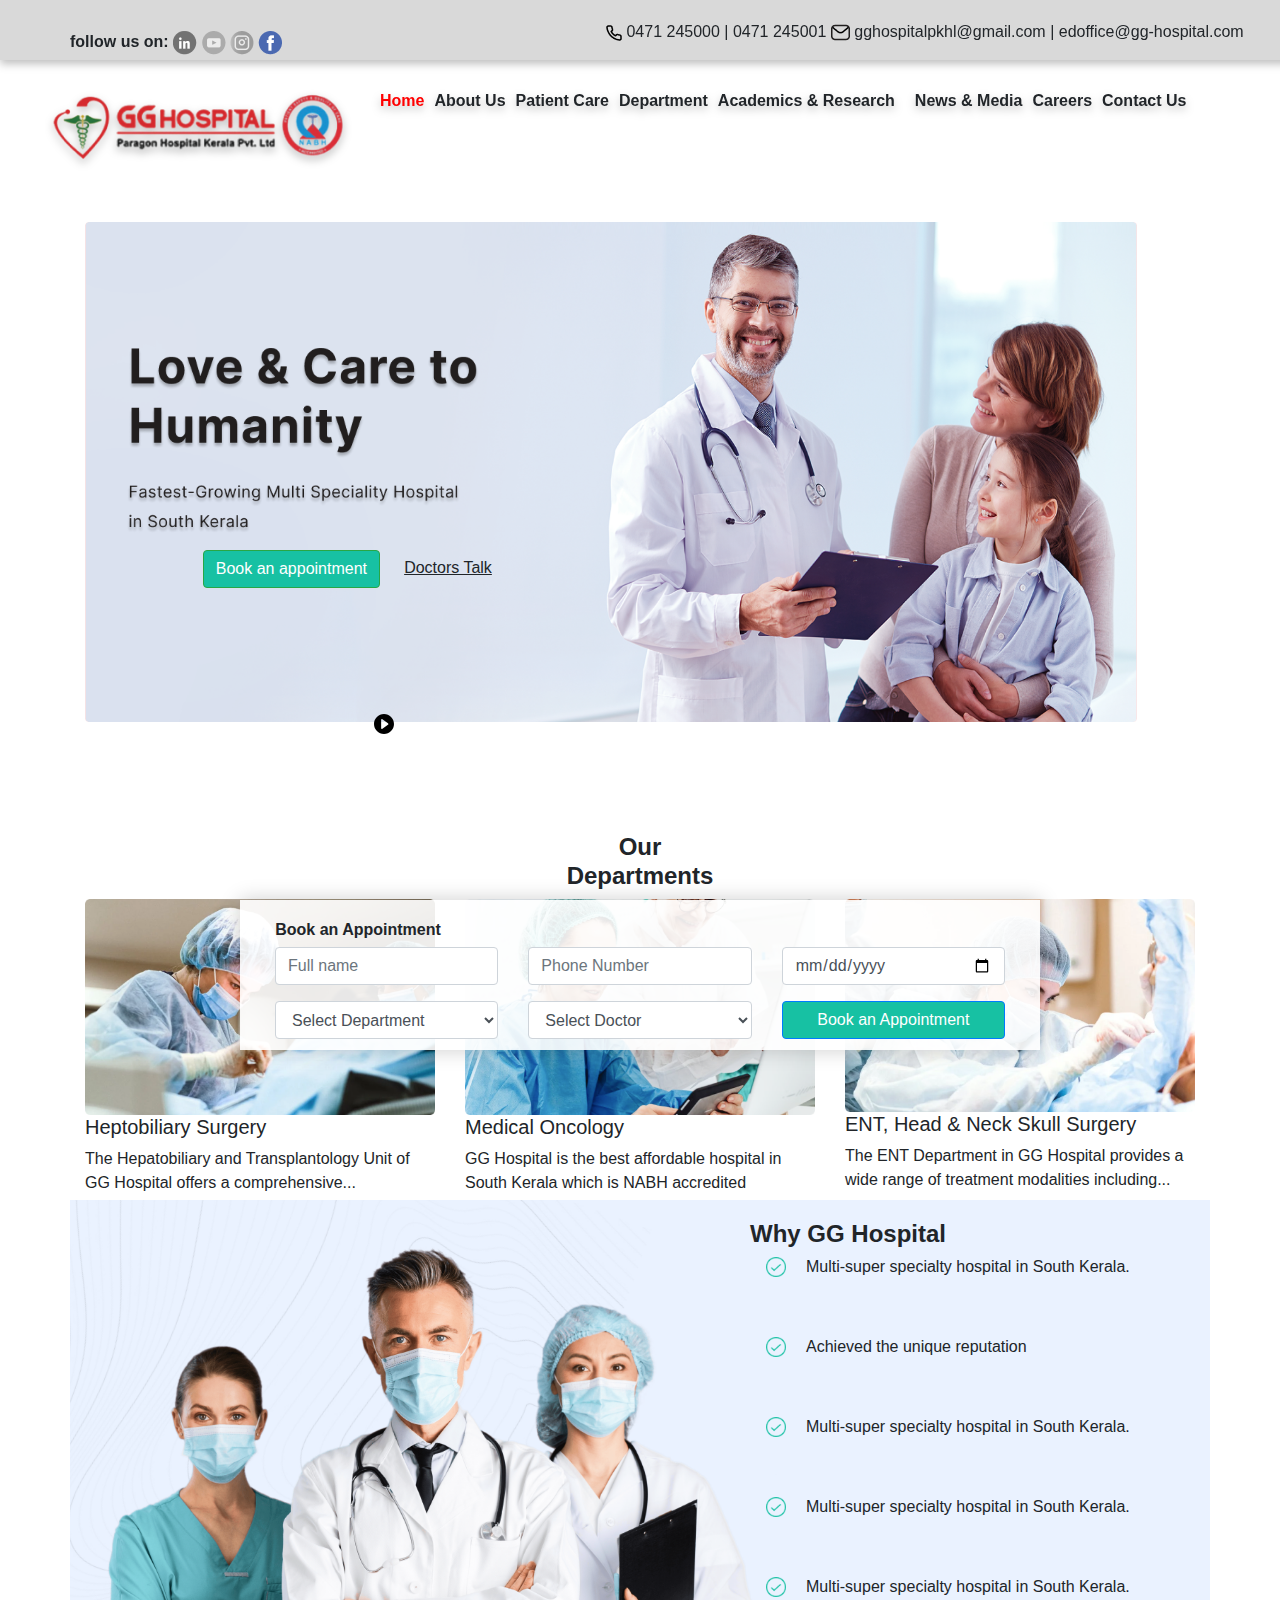
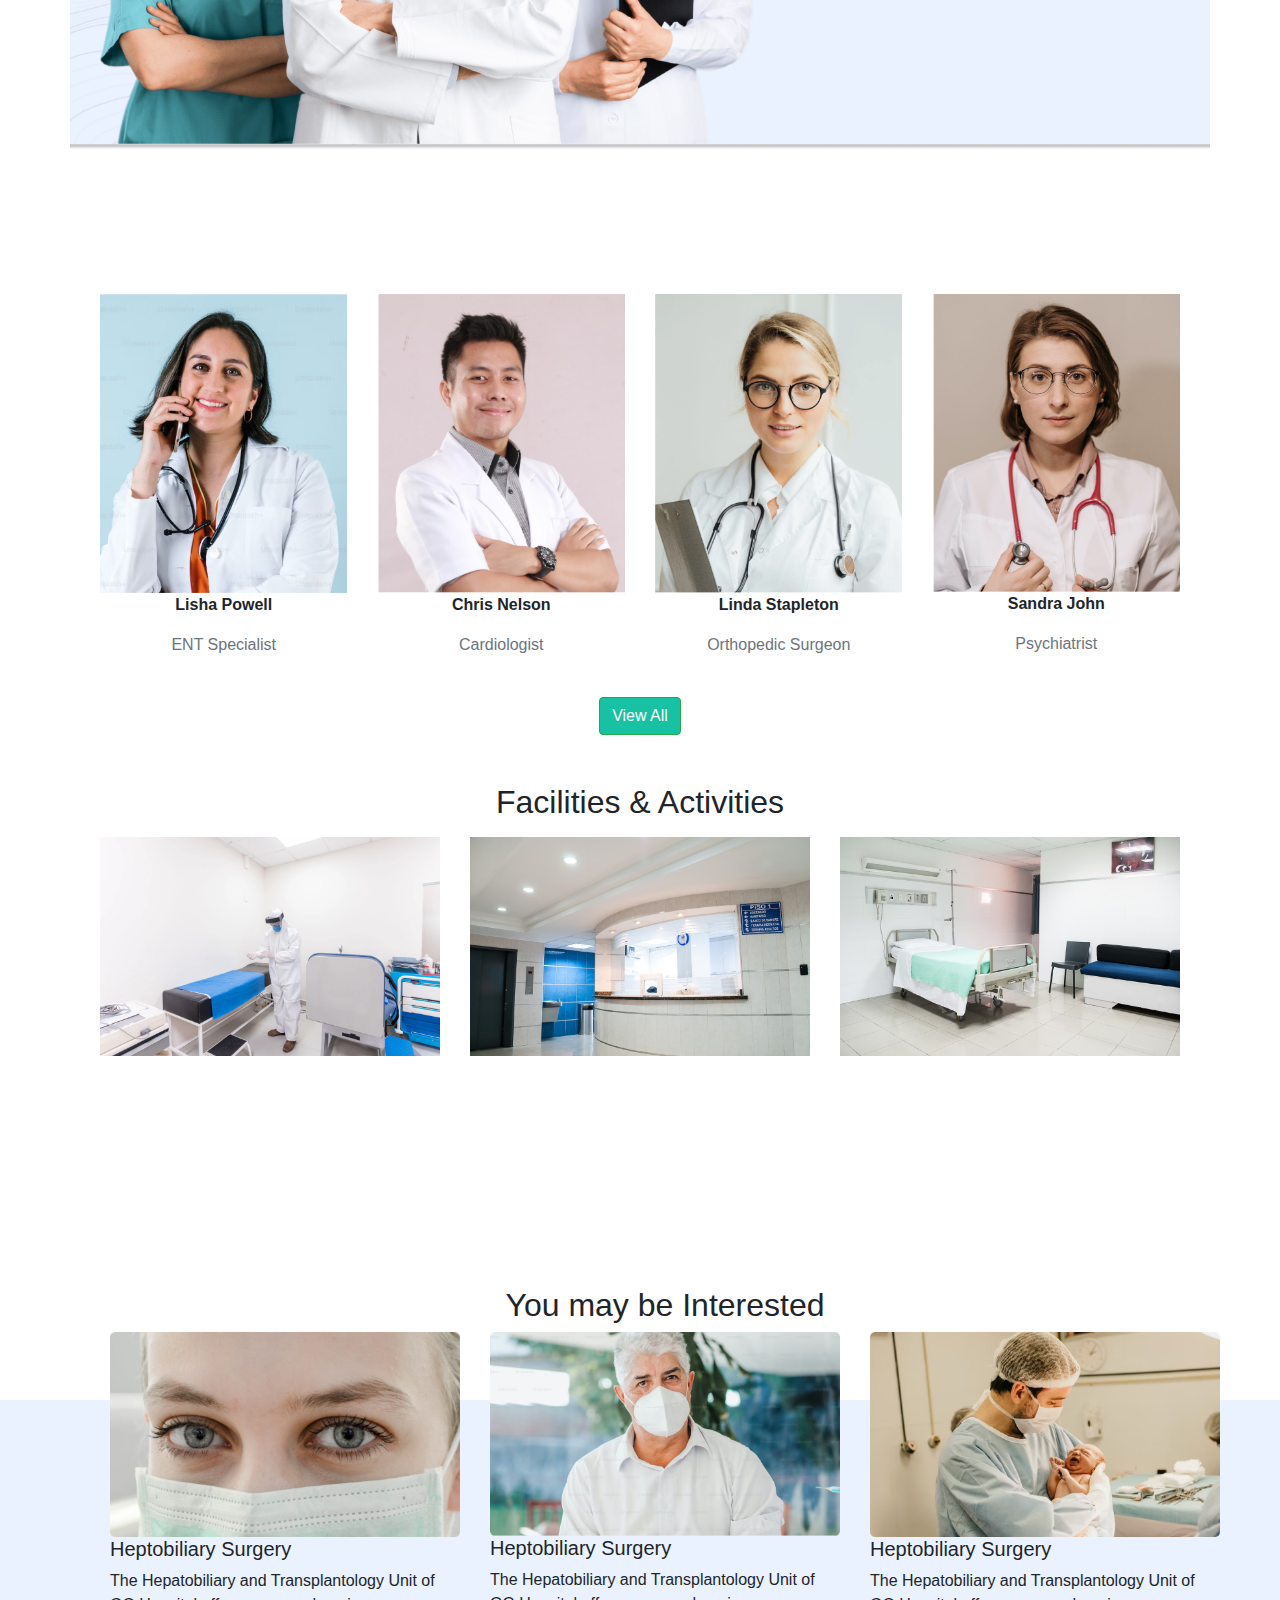
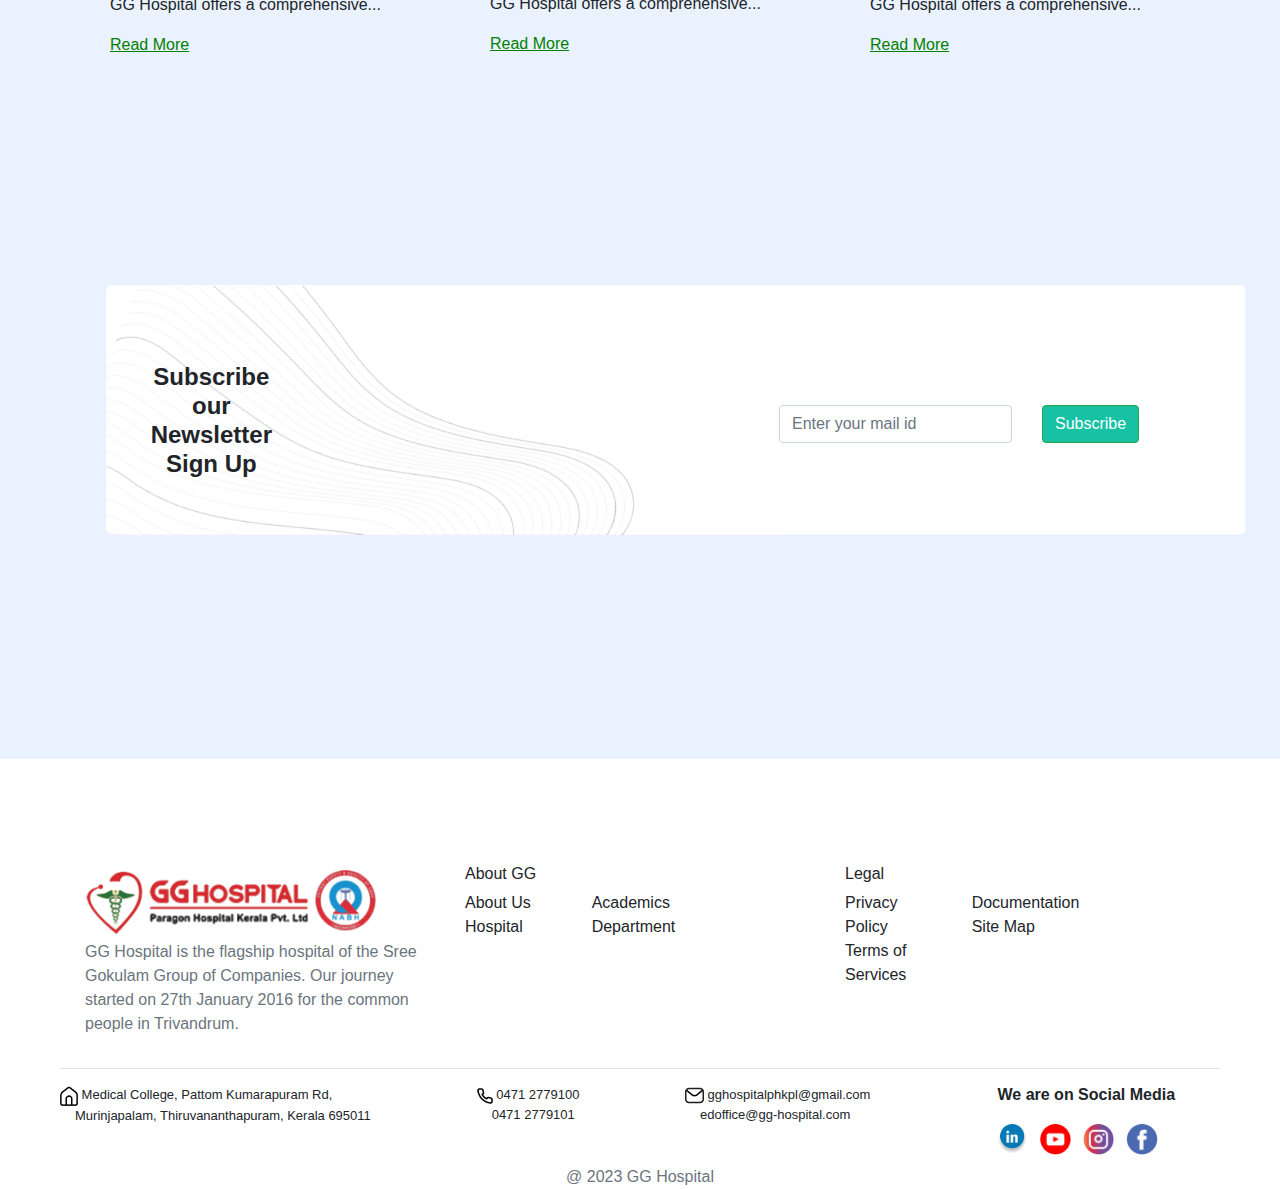
<file: index.html>
<!DOCTYPE html>
<html lang="en">
<head>
    <meta charset="UTF-8">
    <meta name="viewport" content="width=device-width, initial-scale=1.0">
    <title>GG-Hospital</title>
    <link rel="stylesheet" href="https://cdn.jsdelivr.net/npm/bootstrap@4.4.1/dist/css/bootstrap.min.css" integrity="sha384-Vkoo8x4CGsO3+Hhxv8T/Q5PaXtkKtu6ug5TOeNV6gBiFeWPGFN9MuhOf23Q9Ifjh" crossorigin="anonymous">
    <link rel="stylesheet" href="https://cdn.jsdelivr.net/npm/bootstrap-icons@1.11.1/font/bootstrap-icons.css" integrity="sha384-4LISF5TTJX/fLmGSxO53rV4miRxdg84mZsxmO8Rx5jGtp/LbrixFETvWa5a6sESd" crossorigin="anonymous">
    <link href="https://maxcdn.bootstrapcdn.com/bootstrap/4.5.2/css/bootstrap.min.css" rel="stylesheet">
    <script src="https://ajax.googleapis.com/ajax/libs/jquery/3.5.1/jquery.min.js"></script>
    <script src="https://cdnjs.cloudflare.com/ajax/libs/popper.js/1.16.0/umd/popper.min.js"></script>
    <script src="https://maxcdn.bootstrapcdn.com/bootstrap/4.5.2/js/bootstrap.min.js"></script>
    <link href="index.css" rel="stylesheet">
</head>
<body>
    <header class="head">
        <div id="follow-us">
            <b>follow us on:</b>
            <img src="/assets/linkdin.png" alt="linkedin">
            <img src="/assets/youtube.png" alt="youtube">
            <img src="/assets/instagram.png" alt="instagram">
            <img src="/assets/facebook.png" alt="facebook">
        </div>
        <div id="follow-us-right">
            <img src="/assets/phone.png" alt="phone">
        0471 245000 | 0471 245001
        <img src="/assets/mail.png" alt="email">
        gghospitalpkhl@gmail.com | edoffice@gg-hospital.com
    </header>
        </div>
    <div id="nav">
        <img src="./assets/image 24.png" alt="logo">
        <div id="list">
            <ul>
                <li id="home"><b>Home</b></li>
                <li><b>About Us</b></li>
                <li><b>Patient Care</b></li>
                <li><b>Department</b></li>
                <b>Academics & Research</b>
                <li></li>
                <li><b>News & Media</b></li>
                <li><b>Careers</b></li>
                <li><b>Contact Us</b></li>
            </ul>
        </div>
    </div>
    <div class="poster">
        <div class="container">
            <img src="/assets/poster.png" class="img-fluid" alt="poster">
            <button class="btn btn-success position-absolute top-50 start-50 translate-middle">Book an appointment</button>
            <img id="text" src="/assets/Group 1.png">
            <img id="play" src="/assets/paly.svg">
            <span id="doctors-talk"><u>Doctors Talk</u></span>
            <div class="row">
                <div class="col-md-6">
                    <div class="col-md-6"></div>
                </div>
            </div>
        </div>
    </div>
    <div id="appointment-form-container">
        <h6 id="appointment-heading"><b>Book an Appointment</b></h6>
        <div class="container">
            <div class="row">
                <div class="col-md-4">
                    <form>
                        <div class="form-group">
                            <input type="text" class="form-control" id="fullName" placeholder="Full name">
                        </div>
                    </form>
                </div>
                <div class="col-md-4">
                    <form>
                        <div class="form-group">
                            <input type="tel" class="form-control" id="phoneNumber" placeholder="Phone Number">
                        </div>
                    </form>
                </div>
                <div class="col-md-4">
                    <form>
                        <div class="form-group">
                            <input type="date" class="form-control" id="selectDate" placeholder="Select Date">
                        </div>
                    </form>
                </div>
            </div>
            <div class="row">
                <div class="col-md-4">
                    <form>
                        <div class="form-group">
                            <select class="form-control" id="selectDepartment">
                                <option value="">Select Department</option>
                                <option value="department1">Department 1</option>
                                <option value="department2">Department 2</option>
                                <option value="department3">Department 3</option>
                            </select>
                        </div>
                    </form>
                </div>
                <div class="col-md-4">
                    <form>
                        <div class="form-group">
                            <select class="form-control" id="selectDoctor">
                                <option value="">Select Doctor</option>
                                <option value="doctor1">Doctor 1</option>
                                <option value="doctor2">Doctor 2</option>
                                <option value="doctor3">Doctor 3</option>
                            </select>
                        </div>
                    </form>
                </div>
                <div class="col-md-4">
                    <div class="form-group">
                        <button type="submit" class="btn btn-primary btn-block mt">Book an Appointment</button>
                    </div>
                </div>
            </div>
        </div>
    </div>
    <div class="container">
        <h4 id="departments"><b>Our <br/>
            Departments</b></h4>
            <div class="row">
                <div class="col-sm-4">
                    <img src="/assets/Rectangle 10.png" class="img-fluid" alt="Image 1">
                    <h5>Heptobiliary Surgery</h5>
                    <p>The Hepatobiliary and Transplantology Unit of GG Hospital offers a comprehensive...</p>
                    <a href="#" style="color: green;"><u>Read More</u></a>
                </div>
                <div class="col-sm-4">
                    <img src="/assets/Rectangle 2.png" class="img-fluid" alt="Image 2">
                    <h5>Medical Oncology</h5>
                    <p>GG Hospital is the best affordable hospital in South Kerala which is NABH accredited hospital...</p>
                    <a href="#" style="color: green;"><u>Read More</u></a>
                </div>
                <div class="col-sm-4">
                    <img src="/assets/Rectangle 3.png" class="img-fluid" alt="Image 3">
                    <h5>ENT, Head & Neck Skull Surgery</h5>
                    <p>The ENT Department in GG Hospital provides a wide range of treatment modalities including...</p>
                    <a href="#" style="color: green;"><u>Read More</u></a>
                </div>
            </div>
            <div class="poster-2 container background ">
                <h4 class="points"><b>Why GG Hospital</b></h4>
                <ul>
                    <li><img src="/assets/Group 120.png" alt="bullet-point">Multi-super specialty hospital in South Kerala.</li>
                    <li><img src="/assets/Group 120.png" alt="bullet-point">Achieved the unique reputation</li>
                    <li><img src="/assets/Group 120.png" alt="bullet-point">Multi-super specialty hospital in South Kerala.</li>
                    <li><img src="/assets/Group 120.png" alt="bullet-point">Multi-super specialty hospital in South Kerala.</li>
                    <li><img src="/assets/Group 120.png" alt="bullet-point">Multi-super specialty hospital in South Kerala.</li>
                </ul>
            </div>
            
            <div class="row mt-5 text-center">
                <div class="col">
                    <h2 class="font-weight-bold">Meet Our Specialists</h2>
                    <p class="text-muted">We have the best doctors in GG</p>
                </div>
            </div>
            <div class="container doctors">
                <div class="row">
                    <div class="col-md-3 text-center">
                        <img src="/assets/Rectangle 21.png" alt="Lisha Powell" class="img-fluid">
                        <p><b>Lisha Powell</b></p>
                        <p class="text-muted">ENT Specialist</p>
                    </div>
                    <div class="col-md-3 text-center">
                        <img src="/assets/Rectangle 21 (1).png" alt="Chris Nelson" class="img-fluid">
                        <p><b>Chris Nelson</b></p>
                        <p class="text-muted">Cardiologist</p>
                    </div>
                    <div class="col-md-3 text-center">
                        <img src="/assets/Rectangle 21 (2).png" alt="Linda Stapleton" class="img-fluid">
                        <p><b>Linda Stapleton</b></p>
                        <p class="text-muted">Orthopedic Surgeon</p>
                    </div>
                    <div class="col-md-3 text-center">
                        <img src="/assets/Rectangle 21 (3).png" alt="Sandra John" class="img-fluid">
                        <p><b>Sandra John</b></p>
                        <p class="text-muted">Psychiatrist</p>
                    </div>
                </div>    
            </div>
            <div class="row mt-4">
                <div class="col text-center">
                    <button class="btn btn-success">View All</button>
                </div>
            </div>
            <div class="container mt-5">
                <h2 class="text-center">Facilities & Activities</h2>
                <div class="row mt-3"> 
                    <div class="col-md-4 text-center">
                        <img src="/assets/Rectangle 24.png" class="img-fluid"> 
                    </div>
                    <div class="col-md-4 text-center">
                        <img src="/assets/Rectangle 26.png" class="img-fluid">
                    </div>
                    <div class="col-md-4 text-center">
                        <img src="/assets/Rectangle 27.png" class="img-fluid">
                    </div>
                </div>
            </div>
            <div id="bottom-section" class="container-fluid">
                <div class="container">
                    <h2 id="departments">You may be Interested</h2>
                        <div class="row">
                            <div class="col-sm-4">
                                <img src="/assets/rect.png" class="img-fluid" alt="Image 1">
                                <h5>Heptobiliary Surgery</h5>
                                <p>The Hepatobiliary and Transplantology Unit of GG Hospital offers a comprehensive...</p>
                                <a href="#" style="color: green;"><u>Read More</u></a>
                            </div>
                            <div class="col-sm-4">
                                <img src="/assets/Rectangle 10 (1).png" class="img-fluid" alt="Image 2">
                                <h5>Heptobiliary Surgery</h5>
                                <p>The Hepatobiliary and Transplantology Unit of GG Hospital offers a comprehensive...</p>
                                <a href="#" style="color: green;"><u>Read More</u></a>
                            </div>
                            <div class="col-sm-4">
                                <img src="/assets/Rectangle 10 (2).png" class="img-fluid" alt="Image 3">
                                <h5>Heptobiliary Surgery</h5>
                                <p>The Hepatobiliary and Transplantology Unit of GG Hospital offers a comprehensive...</p>
                                <a href="#" style="color: green;"><u>Read More</u></a>
                            </div>
                            <div id="subscribe" class="text-center">
                                <div class="subscribe-content">
                                    <h4><b>Subscribe our<br/> Newsletter Sign Up</b></h4>
                                    <div class="container"></div>
                                </div>
                                <img src="/assets/Property 1=Default.png">
                            </div>
                        <div id="subscribe" class="text-center">
                            <!--  -->
    <img src="/assets/Property 1=Default.png">
    <div class="container">
        <div class="row send-mail">
            <div class="col-md-6">
                <form class="row g-3">
                    <div class="col-auto">
                        <input type="email" class="form-control" id="inputEmail4" placeholder="Enter your mail id">
                    </div>
                    <div class="col-auto">
                        <button type="submit" class="btn btn-success">Subscribe</button>
                    </div>
                </form>
            </div>
        </div>
    </div>
</div>
                        </div>
                </div>
            </div>
    </div>
    <div class="gg-links">
    <div class="container">
        <div class="row">
            <div class="col-md-4">
                <img src="/assets/image 24.png" class="img-fluid" alt="Image">
                <p class="text-muted">GG Hospital is the flagship hospital of the Sree Gokulam Group of Companies. Our journey started on 27th January 2016 for the common people in Trivandrum.</p>
            </div>
            <div class="col-md-4">
                <h6>About GG</h6>
                <div class="row">
                <div class="col-md-4">
                <a href="#">About Us</a>
                <br/>
                <a href="#">Hospital</a>
                </div>
                <div class="col-md-4">
                   
                    <a href="#">Academics</a>
                    <br/>
                    <a href="#">Department</a>
                    </div>
                </div>
            </div>
            <div class="col-md-4">
                <h6>Legal</h6>
                <div class="row">
                    <div class="col-md-4">
                    <a href="#">Privacy Policy</a>
                    <br/>
                    <a href="#">Terms of Services</a>
                    </div>
                    <div class="col-md-4">
                        <a href="#">Documentation</a>
                        <br/>
                        <a href="#">Site Map</a>
                        </div>
                    </div>
            </div>
        </div>
    </div>
</div>
<hr/>
<div class="information">
<div class="row">
    <div class="col-md-4 contact">
      <img src="/assets/Group 76.png" alt="home-icon">
      Medical College, Pattom Kumarapuram Rd,<br/><p>Murinjapalam, Thiruvananthapuram, Kerala 695011</p>
    </div>
    <div class="col-md-2 contact">
      <img src="/assets/phone.png" alt="phone">
      0471 2779100<br><p>0471 2779101</p>
    </div>
    <div class="col-md-3 contact">
      <img src="/assets/mail.png" alt="mail">
      gghospitalphkpl@gmail.com<br><p>edoffice@gg-hospital.com</p>
    </div>
    <div class="col-md-3 contact">
      <div class="social-media">
          <h5>We are on Social Media</h5>
          <div class="social-icons">
              <img class="image-social" src="./assets/Mask group.png" alt="socials">
              <img class="image-social" src="./assets/Mask group (1).png" alt="socials">
              <img class="image-social" src="./assets/Mask group (2).png" alt="socials">
              <img class="image-social" src="./assets/Mask group (3).png" alt="socials">
          </div>
      </div>
  </div>
  </div>
</div>
</div>
<footer class="text-center text-muted">@ 2023 GG Hospital
</footer>
        </body>
        </html>
</file>
<file: index.css>
#nav {
    display: flex;
    flex-direction: row;
    align-items: flex-start;
    padding: 0px;
    gap: 58px;
    position: absolute;
    width: 1200px;
    height: 28px;
    left: 40px;
    top: 89px;
    filter: drop-shadow(0px 4px 4px rgba(0, 0, 0, 0.25));
}

#nav ul {
    display: flex;
    list-style-type: none;
    gap: 10px;
    left: 30%;
    right: 0px;
}

#home {
    color: red;
}

header {
    position: absolute;
    width: 1920px;
    height: 52px;
    left: 0px;
    top: 0px;
    filter: drop-shadow(0px 4px 4px rgba(0, 0, 0, 0.25));
    padding-right: 50px;
}

#nav img {
    position: fixed;
    margin-bottom: 60%;
    margin-left: 1%;
}

#list {
    margin-left: 25%;
}

.poster img {
    margin-left: 0%;
    margin-top: 20%;
    height: 500px;
}

#text {
    position: absolute;
    top: 20%;
    left: 25%;
    transform: translate(-50%, -50%);
    z-index: 3;
    height: 200px;
}

.btn {
    z-index: 10;
    right: 900px;
    top: 550px;
    background-color: #17C1A3 !important;
}

#appointment-form-container {
    position: absolute;
bottom: 20%;
left: 50%;
top: 100%;
transform: translateX(-50%);
width: 800px;
height: 150px;
background-color: rgba(255, 255, 255, 0.9);
padding: 20px;
border-radius: 0; 
box-shadow: 0px 0px 20px rgba(0, 0, 0, 0.2);
z-index: 2;
}

#appointment-heading {
    margin-left: 2%;
}
#play
{
    position: absolute;
    top:52%;
    left:30%;
    transform: translate(-50%,-50%);
    display:flex;
    align-items:center;
    height: 20px;
    z-index: 10;
}
#doctors-talk
{
    position: absolute;
    top:568px;
    left:35%;
    transform: translate(-50%,-50%);
    display:flex;
    align-items:center;
    height: 20px;
    z-index: 10;
}
#departments
{
    margin-top:10%;
    text-align: center;
}
.poster-2
{
    position: absolute;
    z-index: 100;
     width: 1145px;
      height: 550px;
       left: 70px;
        top: 1200px;
}
.points ul 
{
    list-style-type: none;
    position: absolute;
    left:1000px;
    bottom: -220%;
}

.container ul li {
margin-bottom: 10px;
display: flex;
align-items: center;
margin-right: 60px;
margin-bottom: 60px;
line-height: normal;
margin-left: 60%;
}

.container ul li img {
width: 20px;
height: auto;
margin-right: 20px;

}
.points h4
{
position: absolute;
z-index: 14;
margin-top: 230px;
margin-left: 1800px;
}
.background
{
background-image: url(/assets/Group\ 154.png);
background-size: cover;
background-position: center;
padding: 20px;
}
.background b
{
padding-left: 60%;
}
#bottom-section {
position: absolute;
width: 1920px;
height: 959px;
top: 3000px;
left:0;
right:0;
background: #EAF2FF;
}
#bottom-section>div
{
transform: translateY(-225px);
margin-left:80px;
}
#subscribe {
align-items: center;
margin: 0;
margin-top: 20%;
width: 40%;
/* height: 20px; */
}
#subscribe img
{
position: absolute;
width: 100%;
height: 250px;
margin-right: 30%;
left:1%;
}
.subscribe-content 
{
position: absolute;
z-index: 25;
transform: translate(-50%,-50%);
display:flex;
align-items:center;
left:120px;
margin-top: 140px;
margin-left: 60px;
}
.send-mail{
left: 20%;   
position: absolute;
right: -1000%;
top: 120%;
padding-left: 40%;
}
.send-mail .btn
{
left:40%;
top:1000%;
}
.head
{
background-color: #D9D9D9;;
padding: 30px;
}
.head b
{
padding-left: 40px;
}
#follow-us
{
gap: 20px;
}
.gg-links
{
margin-top: 110%;
}
.gg-links a
{
all:unset;
}
hr
{
margin-left: 60px;
margin-right: 60px;
}
.social-media h5{
font-size:16px;
font-weight: bold;
}
.social-icons {
display: flex;
flex-wrap: wrap;
margin-top: 20px;
}
.social-icons .image-social {
margin-right: 12px;
margin-bottom: 10px;
height:31px;
}
.contact{
font-size:13px;
}
.information
{
padding-left: 60px;
}
.information.row
{
padding-top:30px;
line-height:30px
}
.information p
{
padding-left:15px;
}
.doctors
{
padding-top: 500px;
}
#follow-us-right
{
display: inline-block;
position: absolute;
z-index: 10;
padding-left: 30%;
padding-bottom: -100px;
top:20px;

}
</file>
